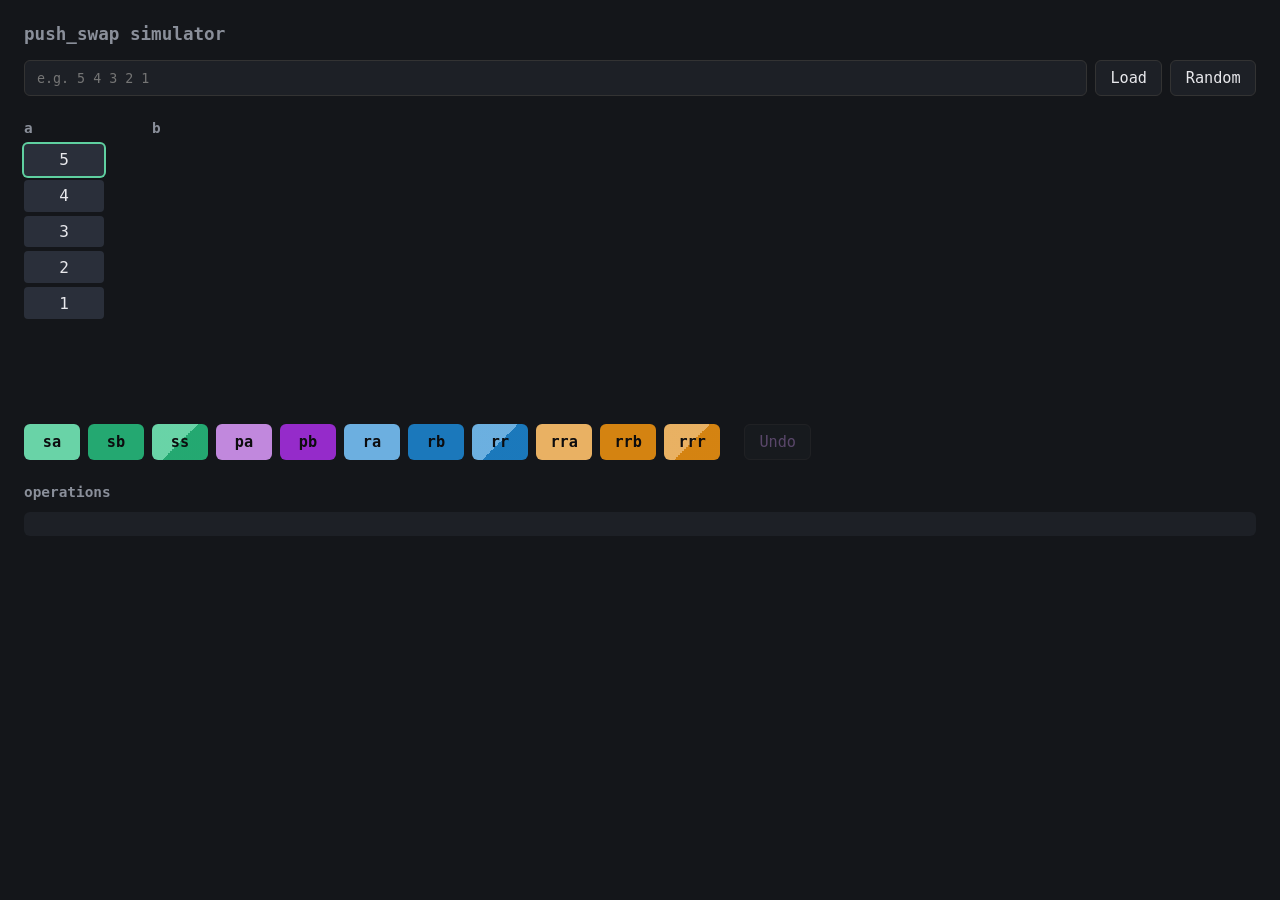
<file: apps/simulator/index.html>
<!doctype html>
<html lang="en">
<head>
<meta charset="utf-8">
<title>push_swap — manual simulator</title>
<link rel="stylesheet" href="style.css">
</head>
<body>
<header>
	<h1>push_swap simulator</h1>
	<div class="load-row">
		<input id="input-stack" type="text" placeholder="e.g. 5 4 3 2 1" autocomplete="off">
		<button id="load-btn">Load</button>
		<button id="random-btn">Random</button>
	</div>
</header>

<main>
	<section class="stacks">
		<div class="stack-col">
			<h2>a</h2>
			<div id="stack-a" class="stack"></div>
		</div>
		<div class="stack-col">
			<h2>b</h2>
			<div id="stack-b" class="stack"></div>
		</div>
	</section>

	<section class="toolbar">
		<button class="op" data-op="sa" data-cat="swap" data-side="a">sa</button>
		<button class="op" data-op="sb" data-cat="swap" data-side="b">sb</button>
		<button class="op" data-op="ss" data-cat="swap" data-side="both">ss</button>
		<button class="op" data-op="pa" data-cat="push" data-side="a">pa</button>
		<button class="op" data-op="pb" data-cat="push" data-side="b">pb</button>
		<button class="op" data-op="ra" data-cat="rotate" data-side="a">ra</button>
		<button class="op" data-op="rb" data-cat="rotate" data-side="b">rb</button>
		<button class="op" data-op="rr" data-cat="rotate" data-side="both">rr</button>
		<button class="op" data-op="rra" data-cat="rrotate" data-side="a">rra</button>
		<button class="op" data-op="rrb" data-cat="rrotate" data-side="b">rrb</button>
		<button class="op" data-op="rrr" data-cat="rrotate" data-side="both">rrr</button>
		<button id="undo-btn" disabled>Undo</button>
	</section>

	<section class="log-section">
		<h2>operations <span id="status"></span></h2>
		<ol id="log"></ol>
	</section>
</main>

<script src="../shared/stack_engine.js"></script>
<script src="app.js"></script>
</body>
</html>
</file>
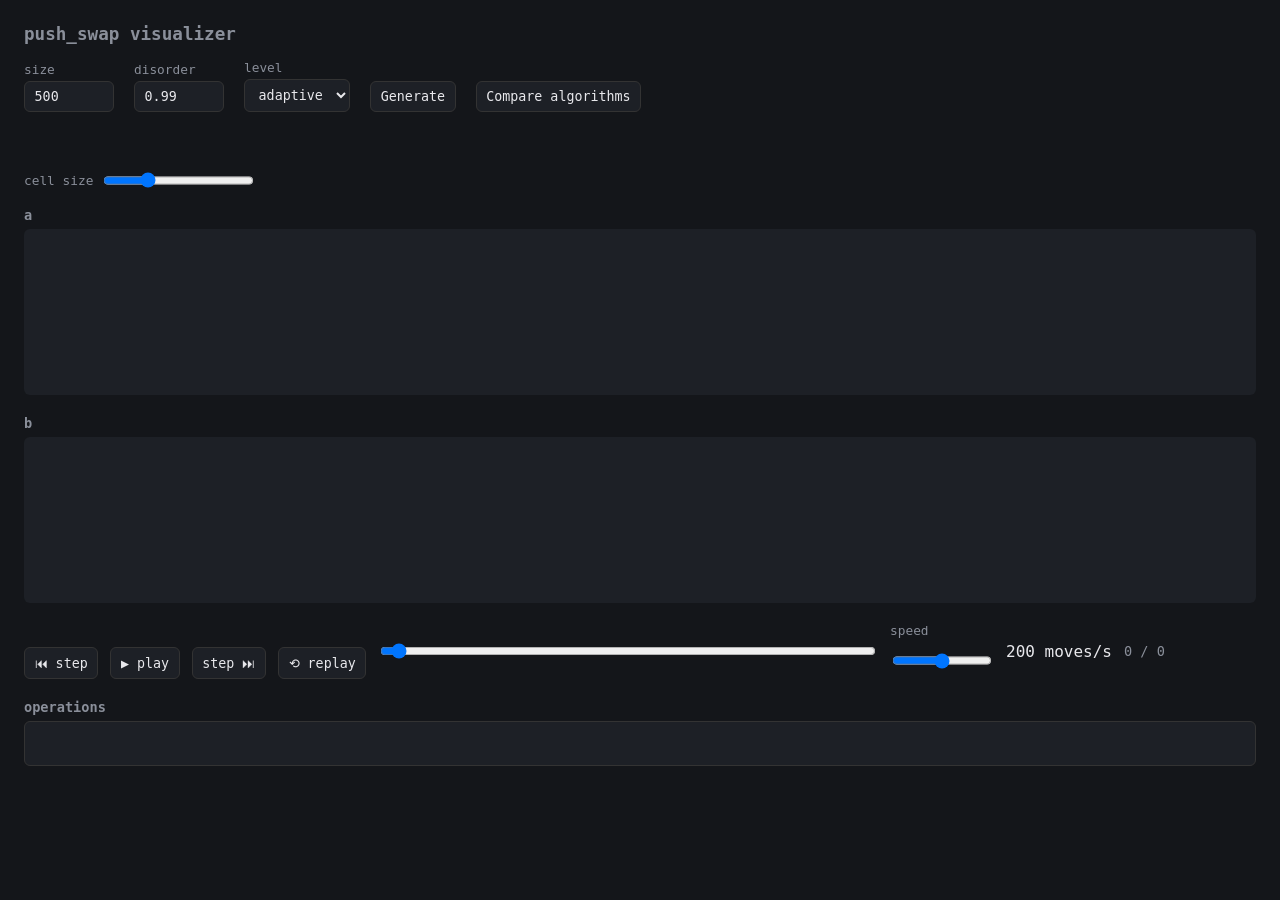
<file: apps/visualizer/index.html>
<!doctype html>
<html lang="en">
<head>
<meta charset="utf-8">
<title>push_swap — visualizer</title>
<link rel="stylesheet" href="style.css">
</head>
<body>
<header>
	<h1>push_swap visualizer</h1>
	<form id="gen-form">
		<label>size <input id="f-size" type="number" min="1" max="500" value="500"></label>
		<label>disorder <input id="f-disorder" type="number" min="0" max="1" step="0.01" value="0.99"></label>
		<label>level
			<select id="f-level">
				<option value="adaptive">adaptive</option>
				<option value="simple">simple</option>
				<option value="medium">medium</option>
				<option value="complex">complex</option>
			</select>
		</label>
		<button type="submit">Generate</button>
		<button type="button" id="compare-btn">Compare algorithms</button>
	</form>
	<p id="meta"></p>
</header>

<main>
	<section class="zoom-row">
		<label>cell size <input id="zoom" type="range" min="4" max="100" value="26"></label>
	</section>

	<section class="stack-row">
		<h2>a</h2>
		<div class="strip"><canvas id="stack-a"></canvas></div>
	</section>
	<section class="stack-row">
		<h2>b</h2>
		<div class="strip"><canvas id="stack-b"></canvas></div>
	</section>

	<section class="controls">
		<button id="step-back">⏮ step</button>
		<button id="play-pause">▶ play</button>
		<button id="step-fwd">step ⏭</button>
		<button id="replay-btn">⟲ replay</button>
		<input id="scrub" type="range" min="0" max="0" value="0">
		<label>speed <input id="speed" type="range" min="1" max="200" value="100"></label>
		<span id="speed-label"></span>
		<span id="counter">0 / 0</span>
		<span id="current-op"></span>
	</section>

	<section class="ops-row">
		<h2>operations</h2>
		<textarea id="ops-line" class="muted-scroll" readonly rows="1" wrap="off"></textarea>
	</section>

	<section id="compare-results"></section>
</main>

<script src="../shared/stack_engine.js"></script>
<script src="app.js"></script>
</body>
</html>
</file>
<file: apps/simulator/style.css>
:root {
	--bg: #14161a;
	--panel: #1d2026;
	--cell: #2a2f3a;
	--cell-b: #2f2a3a;
	--accent: #5fd0a0;
	--accent-b: #c08fe0;
	--text: #e8e8ec;
	--muted: #8a8f9a;
	font-family: ui-monospace, "SF Mono", Consolas, monospace;
}

* { box-sizing: border-box; }

body {
	background: var(--bg);
	color: var(--text);
	margin: 0;
	padding: 1.5rem;
}

header h1 {
	margin: 0 0 1rem;
	font-size: 1.1rem;
	color: var(--muted);
	text-transform: lowercase;
}

.load-row {
	display: flex;
	gap: 0.5rem;
	margin-bottom: 1.5rem;
}

input#input-stack {
	flex: 1;
	background: var(--panel);
	border: 1px solid #333;
	color: var(--text);
	padding: 0.5rem 0.75rem;
	border-radius: 6px;
	font-family: inherit;
}

button {
	background: var(--panel);
	border: 1px solid #333;
	color: var(--text);
	padding: 0.5rem 0.9rem;
	border-radius: 6px;
	cursor: pointer;
	font-family: inherit;
	font-size: 0.95rem;
}

button:hover:not(:disabled) { border-color: var(--accent); }
button:disabled { opacity: 0.4; cursor: not-allowed; }

.stacks {
	display: flex;
	gap: 3rem;
	margin-bottom: 1.5rem;
	min-height: 280px;
}

.stack-col h2 {
	margin: 0 0 0.5rem;
	color: var(--muted);
	font-size: 0.9rem;
}

.stack {
	display: flex;
	flex-direction: column-reverse;
	gap: 4px;
	width: 80px;
}

.stack-cell {
	background: var(--cell);
	border-radius: 4px;
	padding: 0.4rem 0;
	text-align: center;
	transition: transform 0.15s ease, opacity 0.15s ease;
}

#stack-b .stack-cell { background: var(--cell-b); }

.stack-cell.top {
	box-shadow: 0 0 0 2px var(--accent);
}

#stack-b .stack-cell.top {
	box-shadow: 0 0 0 2px var(--accent-b);
}

.toolbar {
	display: flex;
	flex-wrap: wrap;
	gap: 0.5rem;
	margin-bottom: 1.5rem;
}

.toolbar .op {
	width: 56px;
	font-weight: 600;
	color: #0c0c0e;
	border: none;
}

/* one hue per category, "a" lighter, "b" darker/more saturated,
   "both" a diagonal blend of the two so ss/rr/rrr read as touching both stacks */
.toolbar .op[data-cat="swap"][data-side="a"]      { background: hsl(155, 55%, 62%); }
.toolbar .op[data-cat="swap"][data-side="b"]      { background: hsl(155, 65%, 40%); }
.toolbar .op[data-cat="swap"][data-side="both"]   { background: linear-gradient(135deg, hsl(155, 55%, 62%) 50%, hsl(155, 65%, 40%) 50%); }

.toolbar .op[data-cat="push"][data-side="a"]      { background: hsl(280, 55%, 70%); }
.toolbar .op[data-cat="push"][data-side="b"]      { background: hsl(280, 65%, 48%); }

.toolbar .op[data-cat="rotate"][data-side="a"]    { background: hsl(205, 65%, 65%); }
.toolbar .op[data-cat="rotate"][data-side="b"]    { background: hsl(205, 75%, 42%); }
.toolbar .op[data-cat="rotate"][data-side="both"] { background: linear-gradient(135deg, hsl(205, 65%, 65%) 50%, hsl(205, 75%, 42%) 50%); }

.toolbar .op[data-cat="rrotate"][data-side="a"]    { background: hsl(35, 75%, 65%); }
.toolbar .op[data-cat="rrotate"][data-side="b"]    { background: hsl(35, 85%, 45%); }
.toolbar .op[data-cat="rrotate"][data-side="both"] { background: linear-gradient(135deg, hsl(35, 75%, 65%) 50%, hsl(35, 85%, 45%) 50%); }

.toolbar .op:hover:not(:disabled) { filter: brightness(1.15); border-color: transparent; }

#undo-btn {
	margin-left: 1rem;
	color: var(--accent-b);
}

.log-section h2 {
	font-size: 0.9rem;
	color: var(--muted);
	display: flex;
	gap: 0.75rem;
	align-items: baseline;
}

#status { color: var(--accent); font-weight: 600; }

#log {
	max-height: 200px;
	overflow-y: auto;
	background: var(--panel);
	border-radius: 6px;
	padding: 0.75rem 0.75rem 0.75rem 2.25rem;
	margin: 0;
	font-size: 0.9rem;
	color: var(--muted);
}

#log li:last-child { color: var(--text); }
</file>
<file: apps/visualizer/style.css>
:root {
	--bg: #14161a;
	--panel: #1d2026;
	--text: #e8e8ec;
	--muted: #8a8f9a;
	--accent: #5fd0a0;
	--accent-b: #c08fe0;
	--cell-size: 26px;
	font-family: ui-monospace, "SF Mono", Consolas, monospace;
}

* { box-sizing: border-box; }

body {
	background: var(--bg);
	color: var(--text);
	margin: 0;
	padding: 1.5rem;
}

header h1 {
	margin: 0 0 1rem;
	font-size: 1.1rem;
	color: var(--muted);
	text-transform: lowercase;
}

#gen-form {
	display: flex;
	gap: 1.25rem;
	align-items: end;
	flex-wrap: wrap;
}

label {
	display: flex;
	flex-direction: column;
	gap: 0.25rem;
	font-size: 0.8rem;
	color: var(--muted);
}

input, select, button {
	background: var(--panel);
	border: 1px solid #333;
	color: var(--text);
	padding: 0.45rem 0.6rem;
	border-radius: 6px;
	font-family: inherit;
}

input[type="number"] { width: 90px; }

button {
	cursor: pointer;
	align-self: flex-end;
}

button:hover { border-color: var(--accent); }

#meta { color: var(--muted); font-size: 0.85rem; min-height: 1.2em; }

.zoom-row { margin: 1.25rem 0 0.5rem; }
.zoom-row label { flex-direction: row; align-items: center; gap: 0.5rem; }

.stack-row { margin-bottom: 1.25rem; }

.stack-row h2 {
	margin: 0 0 0.4rem;
	font-size: 0.85rem;
	color: var(--muted);
}

.strip {
	overflow-x: auto;
	padding: 0.5rem;
	background: var(--panel);
	border-radius: 6px;
	min-height: calc(var(--cell-size) + 1rem);
	scrollbar-color: #3a3d44 var(--panel);
	scrollbar-width: thin;
}

.strip canvas { display: block; }

.strip::-webkit-scrollbar { height: 8px; }
.strip::-webkit-scrollbar-track { background: var(--panel); }
.strip::-webkit-scrollbar-thumb { background: #3a3d44; border-radius: 4px; }
.strip::-webkit-scrollbar-thumb:hover { background: #4a4e57; }

.controls {
	display: flex;
	align-items: center;
	gap: 0.75rem;
	flex-wrap: wrap;
}

#scrub { flex: 1; min-width: 200px; }
#speed { width: 100px; }

#counter { color: var(--muted); font-size: 0.85rem; min-width: 80px; }
#current-op { color: var(--accent); font-weight: 600; min-width: 40px; }

.ops-row { margin-top: 1.25rem; }

.ops-row h2 {
	margin: 0 0 0.4rem;
	font-size: 0.85rem;
	color: var(--muted);
}

#ops-line {
	width: 100%;
	resize: none;
	background: var(--panel);
	border: 1px solid #333;
	color: var(--text);
	border-radius: 6px;
	padding: 0.6rem 0.75rem 1.1rem;
	font-family: inherit;
	font-size: 0.85rem;
	overflow-x: auto;
	white-space: pre;
}

.muted-scroll {
	scrollbar-color: #3a3d44 transparent;
	scrollbar-width: thin;
}

.muted-scroll::-webkit-scrollbar { height: 6px; }
.muted-scroll::-webkit-scrollbar-track { background: transparent; }
.muted-scroll::-webkit-scrollbar-thumb { background: #3a3d44; border-radius: 3px; }
.muted-scroll::-webkit-scrollbar-thumb:hover { background: #4a4e57; }

#compare-results { margin-top: 1.5rem; }

.compare-run {
	border-top: 1px solid #2a2d33;
	padding-top: 1rem;
	margin-bottom: 1.5rem;
}

.compare-run-meta {
	color: var(--muted);
	font-size: 0.8rem;
	margin: 0 0 0.6rem;
}

.compare-grid {
	display: flex;
	flex-direction: column;
	gap: 0.75rem;
}

.compare-box {
	background: var(--panel);
	border: 1px solid #333;
	border-radius: 6px;
	padding: 0.6rem 0.75rem;
}

.compare-box.best {
	border-color: var(--accent);
	box-shadow: 0 0 0 1px var(--accent);
}

.compare-box-title {
	display: flex;
	justify-content: space-between;
	align-items: baseline;
	margin-bottom: 0.4rem;
	font-size: 0.85rem;
}

.compare-box-title .algo { text-transform: lowercase; font-weight: 600; }
.compare-box-title .total { color: var(--accent); font-weight: 600; }

.compare-box textarea {
	width: 100%;
	resize: none;
	background: #14161a;
	border: 1px solid #2a2d33;
	color: var(--text);
	border-radius: 4px;
	padding: 0.4rem 0.5rem 0.9rem;
	font-family: inherit;
	font-size: 0.78rem;
	overflow-x: auto;
	white-space: pre;
}
</file>
